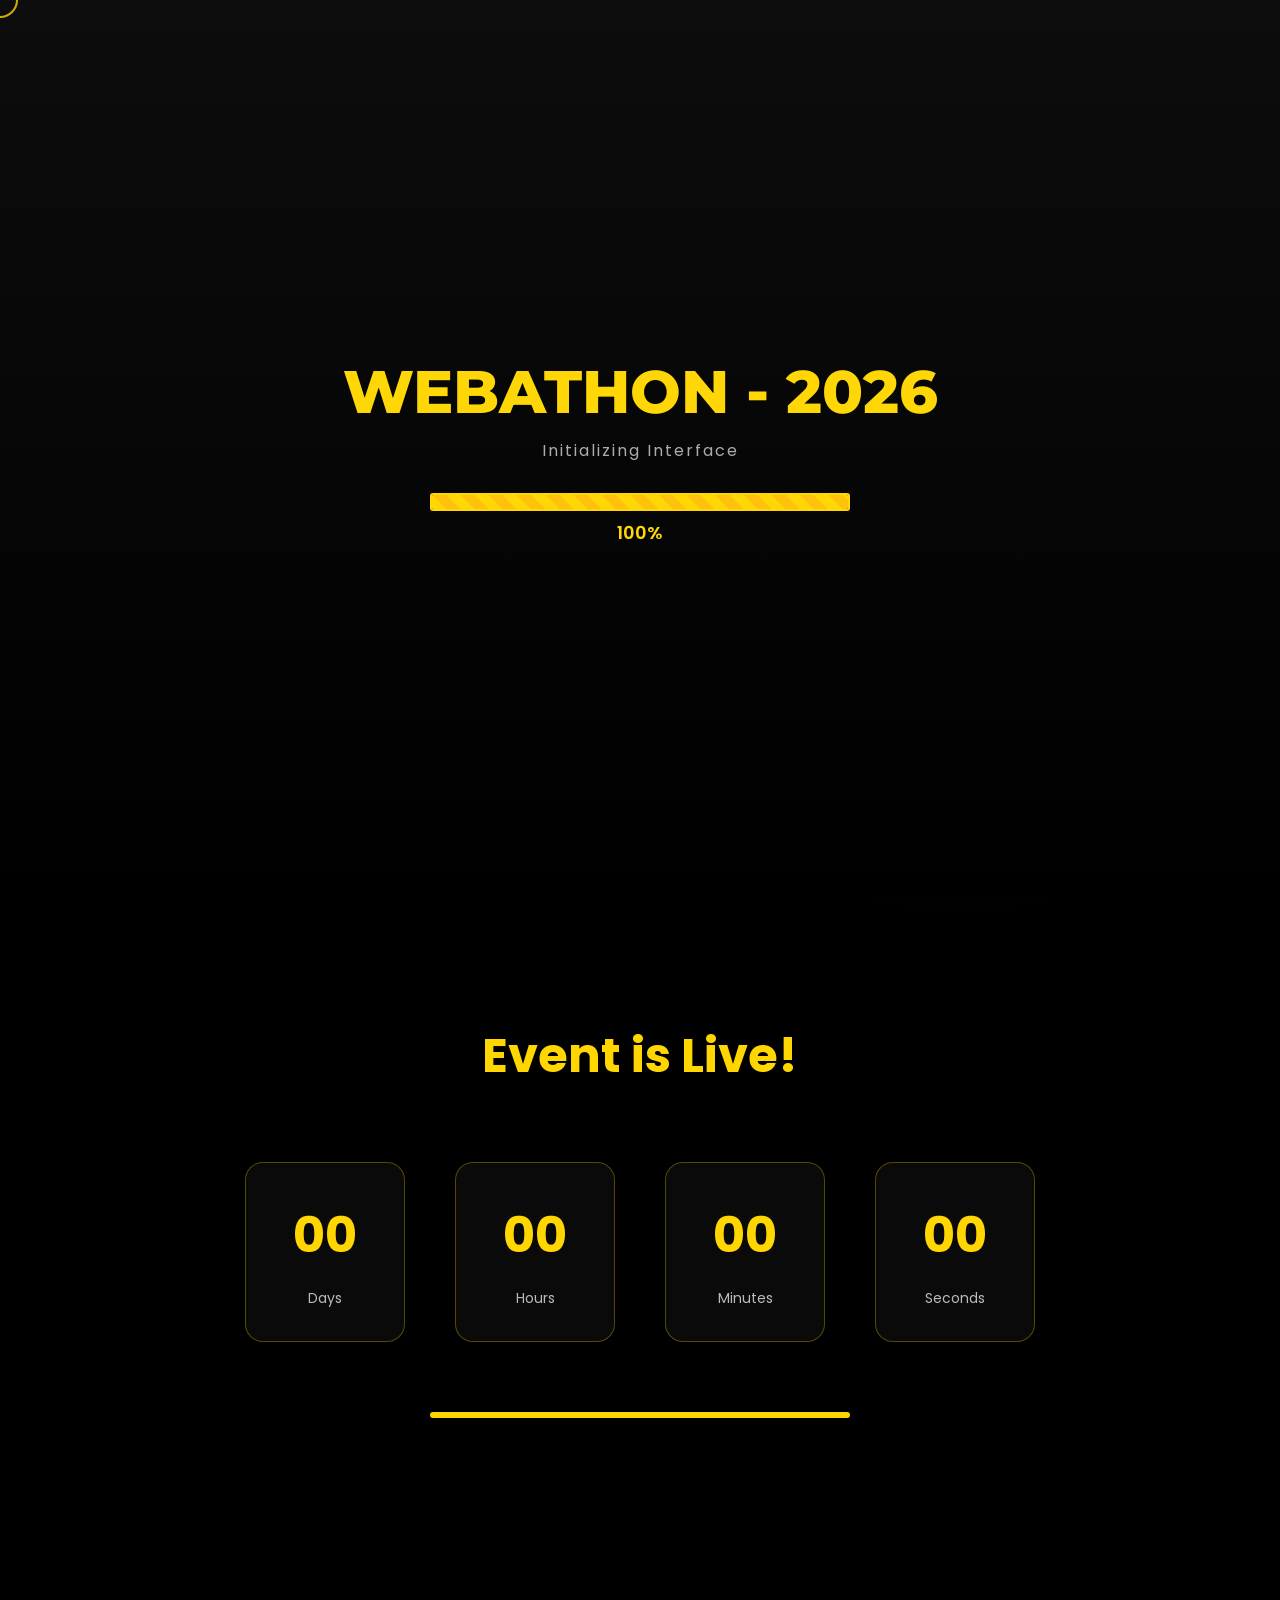
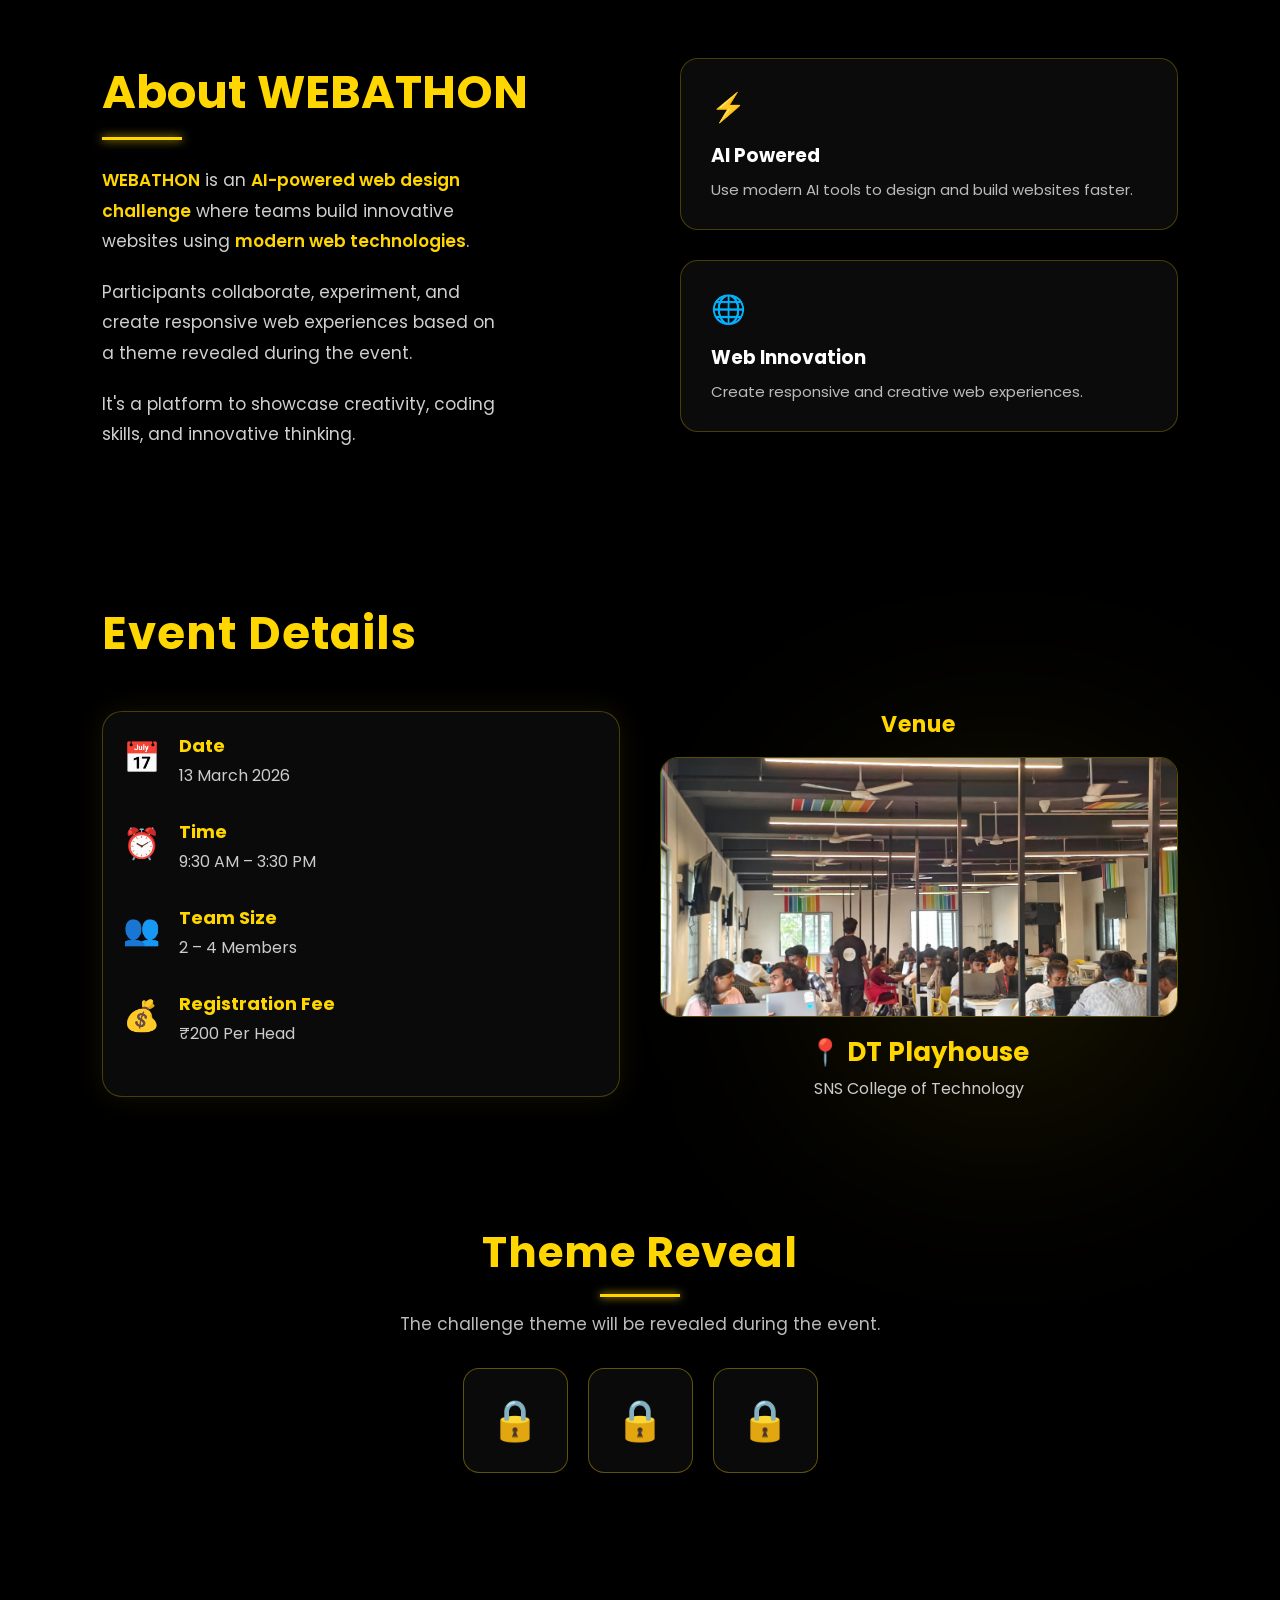
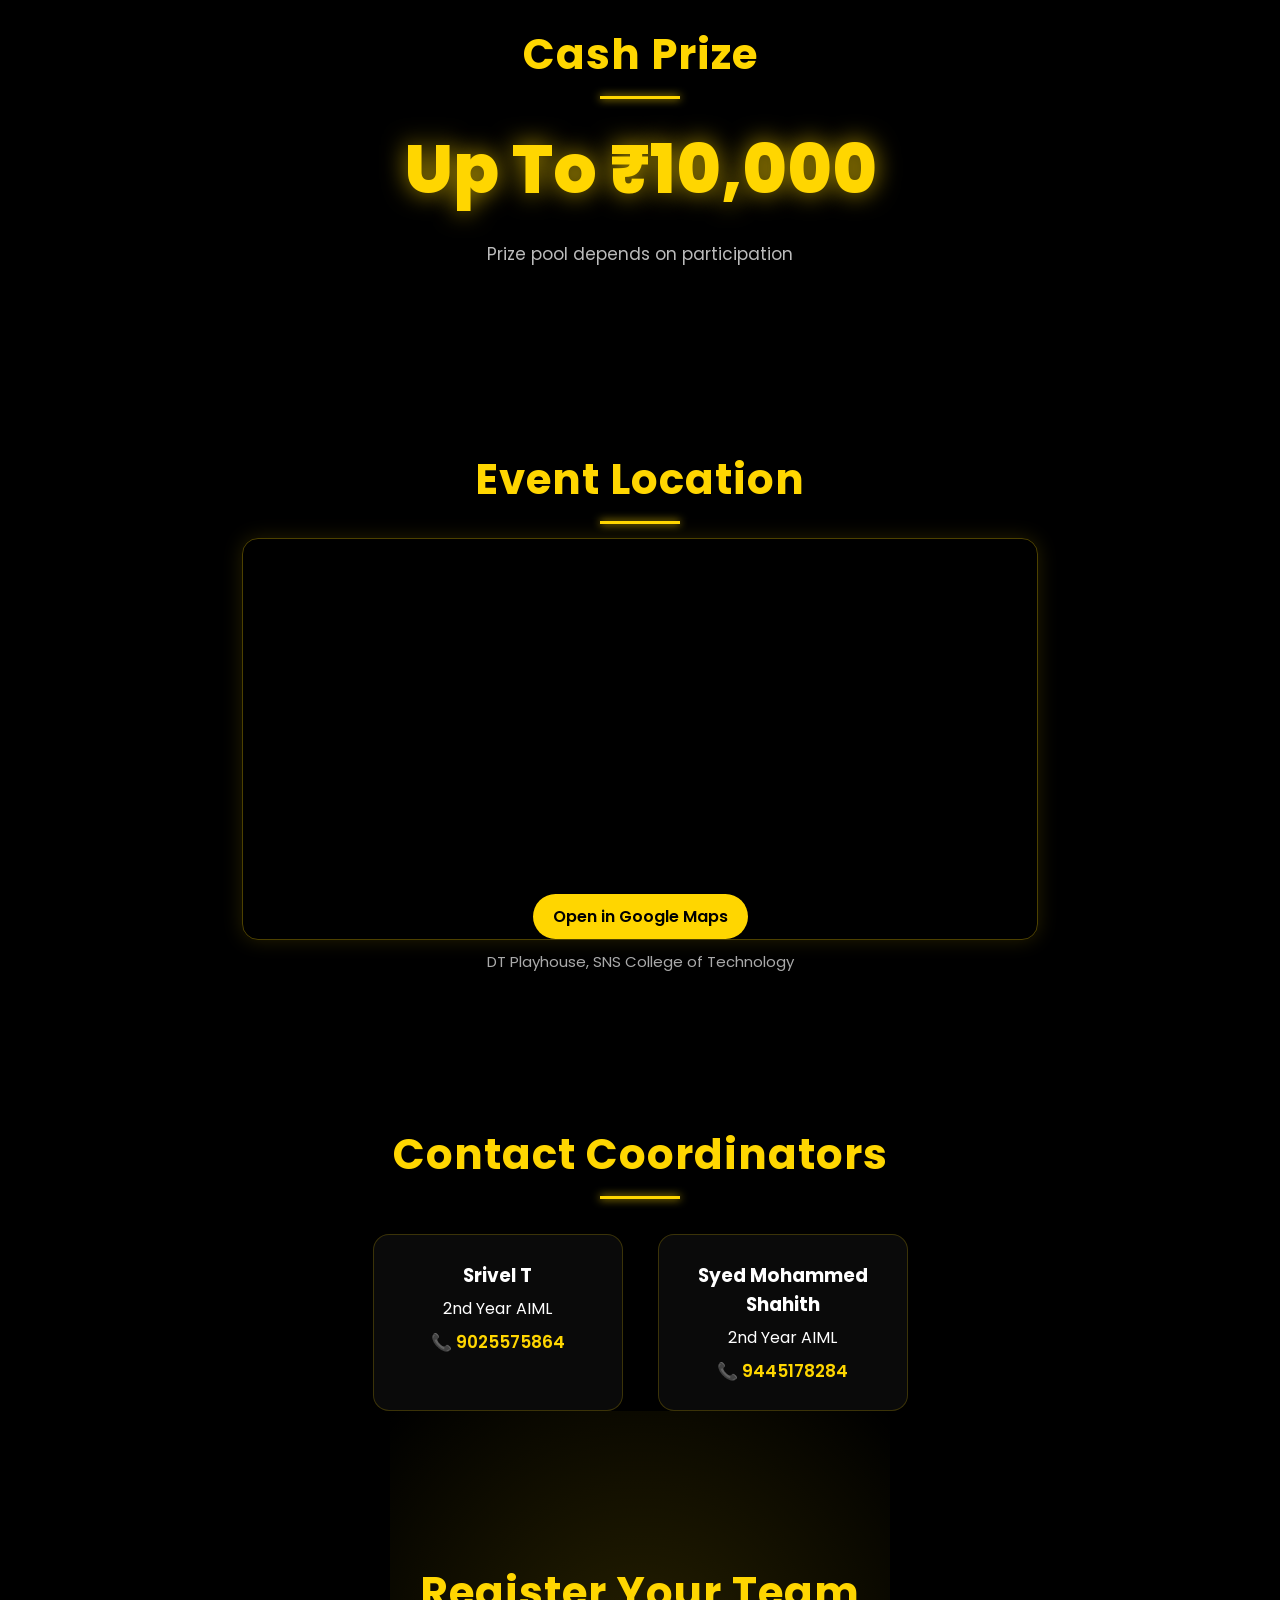
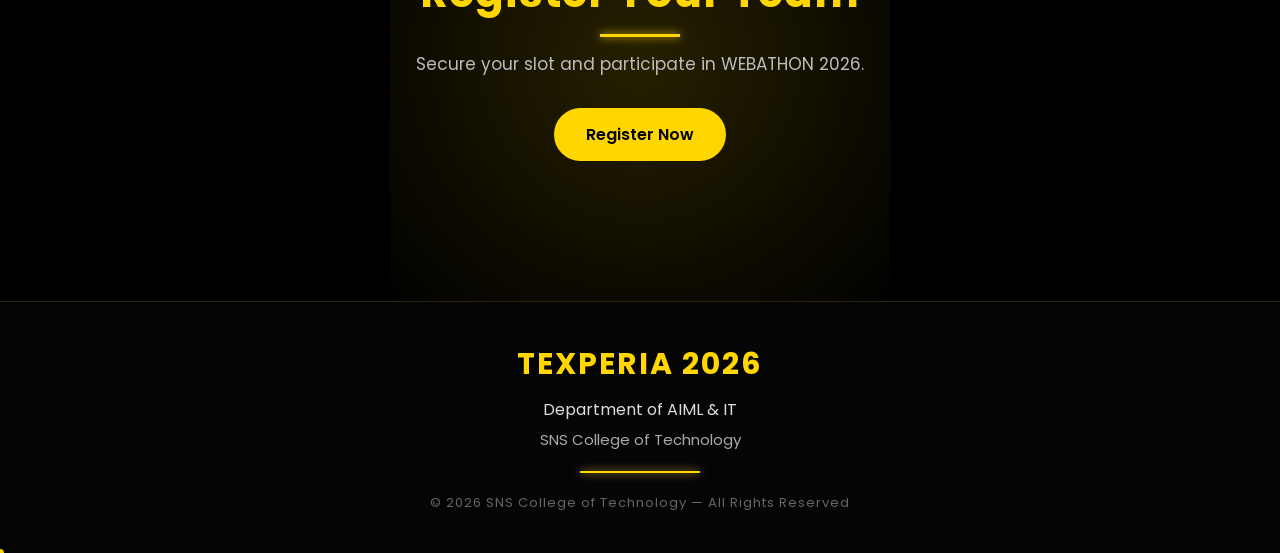
<file: index.html>
<!DOCTYPE html>
<html lang="en">

<head>

<meta charset="UTF-8">
<meta name="viewport" content="width=device-width, initial-scale=1.0">

<!-- SEO -->
<title>WEBATHON 2026 | SNS College of Technology</title>
<meta name="description" content="WEBATHON 2026 — AI-powered web design challenge at SNS College of Technology. Build innovative websites using modern technologies. Register your team today!">

<!-- Open Graph -->
<meta property="og:title" content="WEBATHON 2026 | SNS College of Technology">
<meta property="og:description" content="AI-powered web design challenge. Build innovative websites using modern technologies.">
<meta property="og:type" content="website">
<meta property="og:url" content="https://webathon-26.netlify.app/">
<meta property="og:image" content="assets/images/laptop.png">
<link rel="canonical" href="https://webathon-26.netlify.app/">

<!-- GOOGLE FONTS -->
<link href="https://fonts.googleapis.com/css2?family=Poppins:wght@300;400;500;600;700&display=swap" rel="stylesheet">
<link href="https://fonts.googleapis.com/css2?family=Montserrat:wght@500;700;900&display=swap" rel="stylesheet">

<!-- CSS FILES -->
<link rel="stylesheet" href="css/style.css">
<link rel="stylesheet" href="css/animations.css">
<link rel="stylesheet" href="css/responsive.css">

</head>


<body>

<!-- PARTICLES BACKGROUND -->
<div id="particles"></div>


<!-- ================= LOADER ================= -->

<div id="loading-screen">

  <div class="loader-container">

    <h1 class="loader-title">
      <span id="glitch-text">WEBATHON</span> - 2026
    </h1>

    <p class="loader-text">Initializing Interface</p>

    <div class="loader-progress-wrapper">

      <div class="loader-progress-bar">
        <div class="loader-fill"></div>
      </div>

      <span class="loader-percent">0%</span>

    </div>

  </div>

  <div class="scanline"></div>

</div>


<!-- ================= SCROLL PROGRESS ================= -->

<div id="scroll-progress"></div>


<!-- ================= HEADER ================= -->

<header id="navbar">

  <nav class="nav-container">

    <!-- LEFT -->
    <div class="nav-left">
      <img src="assets/logos/sns-logo.png" class="logo" alt="SNS College of Technology Logo">
      <div class="divider"></div>
      <div class="college-info"></div>
    </div>

    <!-- CENTER -->
    <div class="event-badge">
      <span class="series">TEXPERIA'26</span>
      <span class="divider"></span>
      <span class="event">WEBATHON</span>
    </div>

    <!-- RIGHT -->
    <a href="#register" class="register-btn">Register</a>

  </nav>

  <div class="nav-accent"></div>

</header>


<!-- ================= HERO ================= -->

<section id="hero">

  <div class="hero-container">

    <!-- LEFT -->
    <div class="hero-left">

      <h1 class="hero-title">
        WEBATHON
      </h1>

      <p class="hero-subtitle">
        AI Powered Web Design Challenge
      </p>

      <p class="hero-description">
        Design and build innovative web experiences using modern
        technologies and AI-assisted development.
      </p>

      <!-- Hidden typing code element used by main.js -->
      <pre id="typing-code" style="display:none;" aria-hidden="true"></pre>

      <div class="hero-buttons">

        <a href="#about" class="btn btn-primary">
          <span>Explore Event</span>
        </a>

        <a href="assets/pdf/rules.pdf" class="btn btn-outline" target="_blank" rel="noopener">
          <span>Download Rules pdf</span>
        </a>

        <a href="https://chat.whatsapp.com/LfB8l6K7cjqJIeQOKJHqH6" class="btn btn-whatsapp" target="_blank" rel="noopener">
          <span>Join WhatsApp group</span>
        </a>

      </div>

    </div>


    <!-- RIGHT -->
    <div class="hero-right">

      <div class="laptop-wrapper">
        <img src="assets/images/laptop.png"
          class="hero-laptop"
          alt="Webathon Laptop">
      </div>

    </div>

  </div>

</section>


<!-- ================= COUNTDOWN ================= -->
<section id="countdown-section">

  <h2 class="countdown-title">Event Starts In</h2>

  <div class="countdown-wrapper">

    <div class="time-card">
      <div class="flip-card">
        <div class="flip-inner" id="days-flip">
          <div class="flip-front" id="days">00</div>
          <div class="flip-back">00</div>
        </div>
      </div>
      <p>Days</p>
    </div>

    <div class="time-card">
      <div class="flip-card">
        <div class="flip-inner" id="hours-flip">
          <div class="flip-front" id="hours">00</div>
          <div class="flip-back">00</div>
        </div>
      </div>
      <p>Hours</p>
    </div>

    <div class="time-card">
      <div class="flip-card">
        <div class="flip-inner" id="minutes-flip">
          <div class="flip-front" id="minutes">00</div>
          <div class="flip-back">00</div>
        </div>
      </div>
      <p>Minutes</p>
    </div>

    <div class="time-card">
      <div class="flip-card">
        <div class="flip-inner" id="seconds-flip">
          <div class="flip-front" id="seconds">00</div>
          <div class="flip-back">00</div>
        </div>
      </div>
      <p>Seconds</p>
    </div>

  </div>

  <div class="count-progress">
    <div class="progress-bar" id="progress-bar"></div>
  </div>

</section>


<!-- ================= ABOUT ================= -->

<section id="about">

  <div class="about-container">

    <!-- LEFT SIDE TEXT -->
    <div class="about-text reveal">

      <h2 class="about-title">About WEBATHON</h2>

      <div class="about-divider"></div>

      <p>
        <strong class="highlight">WEBATHON</strong> is an
        <strong class="highlight">AI-powered web design challenge</strong> where
        teams build innovative websites using
        <strong class="highlight">modern web technologies</strong>.
      </p>

      <p>
        Participants collaborate, experiment, and create responsive web experiences
        based on a theme revealed during the event.
      </p>

      <p>
        It's a platform to showcase creativity, coding skills, and innovative thinking.
      </p>

    </div>


    <!-- RIGHT SIDE FEATURE CARDS -->
    <div class="about-features">

      <div class="feature-card reveal">
        <div class="feature-icon">⚡</div>
        <h3>AI Powered</h3>
        <p>Use modern AI tools to design and build websites faster.</p>
      </div>

      <div class="feature-card reveal">
        <div class="feature-icon">🌐</div>
        <h3>Web Innovation</h3>
        <p>Create responsive and creative web experiences.</p>
      </div>

    </div>

  </div>

</section>


<!-- ================= EVENT DETAILS ================= -->

<section id="event-details">

  <h2 class="section-title">Event Details</h2>

  <div class="event-grid">

    <div class="event-card">

      <div class="event-item">
        <div class="event-icon">📅</div>
        <div>
          <h4>Date</h4>
          <p>13 March 2026</p>
        </div>
      </div>

      <div class="event-item">
        <div class="event-icon">⏰</div>
        <div>
          <h4>Time</h4>
          <p>9:30 AM – 3:30 PM</p>
        </div>
      </div>

      <div class="event-item">
        <div class="event-icon">👥</div>
        <div>
          <h4>Team Size</h4>
          <p>2 – 4 Members</p>
        </div>
      </div>

      <div class="event-item">
        <div class="event-icon">💰</div>
        <div>
          <h4>Registration Fee</h4>
          <p>₹200 Per Head</p>
        </div>
      </div>

    </div>

    <div class="venue-card">

      <div class="venue-title">Venue</div>

      <img src="assets/images/venue.jpg" class="venue-image" alt="DT Playhouse, SNS College of Technology">

      <div class="venue-info">
        <h3>📍 DT Playhouse</h3>
        <p>SNS College of Technology</p>
      </div>

    </div>

  </div>

</section>


<!-- ================= THEME ================= -->

<section id="theme" class="info-section">

  <h2 class="section-title">Theme Reveal</h2>

  <p class="section-sub">
    The challenge theme will be revealed during the event.
  </p>

  <div class="theme-container">
    <div class="theme-card">🔒</div>
    <div class="theme-card">🔒</div>
    <div class="theme-card">🔒</div>
  </div>

</section>


<!-- ================= PRIZE ================= -->

<section id="prize" class="info-section center">

  <h2 class="section-title">Cash Prize</h2>

  <div class="prize-text">
    Up To ₹10,000
  </div>

  <p class="section-sub">
    Prize pool depends on participation
  </p>

</section>


<!-- ================= LOCATION ================= -->

<section id="location" class="info-section center">

  <h2 class="section-title">Event Location</h2>

  <div class="map-box">
    <iframe
      src="https://www.google.com/maps?q=DT%20Playhouse%20SNS%20College%20of%20Technology%20Coimbatore&output=embed"
      width="100%"
      height="380"
      style="border:0;"
      allowfullscreen=""
      loading="lazy"
      title="SNS College of Technology Map">
    </iframe>
    <a
      href="https://maps.app.goo.gl/c5axhqDpFf58U2Dh6"
      target="_blank"
      rel="noopener"
      class="map-button">
      Open in Google Maps
    </a>
  </div>

  <p class="location-text">
    DT Playhouse, SNS College of Technology
  </p>

</section>


<!-- ================= CONTACT ================= -->

<section id="contact" class="info-section">

  <h2 class="section-title center">Contact Coordinators</h2>

  <div class="contact-container">

    <div class="contact-card">
      <h3>Srivel T</h3>
      <p>2nd Year AIML</p>
      <div class="phone">📞 9025575864</div>
    </div>

    <div class="contact-card">
      <h3>Syed Mohammed Shahith</h3>
      <p>2nd Year AIML</p>
      <div class="phone">📞 9445178284</div>
    </div>

  </div>

</section>


<!-- ================= REGISTER ================= -->

<section id="register" class="info-section center">

  <h2 class="section-title">Register Your Team</h2>

  <p class="section-sub">
    Secure your slot and participate in WEBATHON 2026.
  </p>

  <a href="https://docs.google.com/forms/d/e/1FAIpQLSdMc96btf681TDoJEOpTJell4vm-40Cn9QC9SG4mqke-Zls6A/viewform?fbzx=8901785845327844112"
    class="primary-btn big-btn"
    target="_blank"
    rel="noopener">
    Register Now
  </a>

</section>


<!-- ================= FOOTER ================= -->

<footer class="footer">

  <div class="footer-container">

    <h2 class="footer-title">TEXPERIA 2026</h2>

    <p class="footer-dept">
      Department of AIML &amp; IT
    </p>

    <p class="footer-college">
      SNS College of Technology
    </p>

    <div class="footer-divider"></div>

    <p class="footer-copy">
      © 2026 SNS College of Technology — All Rights Reserved
    </p>

  </div>

</footer>

<!-- ================= CURSOR ================= -->

<div class="cursor-dot"></div>
<div class="cursor-ring"></div>


<!-- ================= JS FILES ================= -->

<script src="libs/gsap.js"></script>
<script src="js/main.js"></script>
<script src="js/countdown.js"></script>
<script src="js/cursor.js"></script>
<script src="js/particles.js"></script>
<script src="js/hero-3d.js"></script>

</body>

</html>
</file>
<file: css/style.css>
/* =================================================
   GLOBAL RESET
================================================= */

*{
  margin:0;
  padding:0;
  box-sizing:border-box;
}

html{
  scroll-behavior:smooth;
}

html,body{
  width:100%;
  overflow-x:hidden;
}

body{
  font-family:'Poppins',sans-serif;
  background:#000;
  color:#fff;
  cursor:none;
}


/* =================================================
   COLOR VARIABLES
================================================= */

:root{
  --yellow:#FFD600;
  --yellow-soft:#FFC400;
  --white:#ffffff;
  --black:#000000;
  --gray:#bdbdbd;
}


/* =================================================
   CUSTOM CURSOR
================================================= */

.cursor-dot{
  position:fixed;
  width:8px;
  height:8px;
  background:var(--yellow);
  border-radius:50%;
  pointer-events:none;
  z-index:10000;
  transform:translate(-50%,-50%);
  transition:transform 0.1s ease;
}

.cursor-ring{
  position:fixed;
  width:36px;
  height:36px;
  border:2px solid rgba(255,214,0,0.8);
  border-radius:50%;
  pointer-events:none;
  z-index:9999;
  transform:translate(-50%,-50%);
  transition:
    width 0.25s ease,
    height 0.25s ease,
    border 0.25s ease,
    box-shadow 0.25s ease;
}

.cursor-particle{
  position:fixed;
  width:4px;
  height:4px;
  background:var(--yellow);
  border-radius:50%;
  pointer-events:none;
  opacity:0.8;
  z-index:9998;
  animation:particleFade 0.6s linear forwards;
}

@keyframes particleFade{
  0%{opacity:0.8;transform:scale(1);}
  100%{opacity:0;transform:scale(0.3);}
}

.cursor-ripple{
  position:fixed;
  width:40px;
  height:40px;
  border:2px solid var(--yellow);
  border-radius:50%;
  pointer-events:none;
  animation:ripple 0.5s ease-out forwards;
  z-index:9997;
}

@keyframes ripple{
  0%{transform:translate(-50%,-50%) scale(0.5);opacity:0.8;}
  100%{transform:translate(-50%,-50%) scale(2);opacity:0;}
}

@media(pointer:coarse){
  .cursor-dot,
  .cursor-ring{display:none;}
  body{cursor:auto;}
}


/* =================================================
   PARTICLE BACKGROUND
================================================= */

#particles{
  position:fixed;
  top:0;
  left:0;
  width:100%;
  height:100%;
  pointer-events:none;
  overflow:hidden;
  z-index:-1;
}

.particle{
  position:absolute;
  bottom:-10px;
  background:var(--yellow);
  border-radius:50%;
  opacity:.7;
  animation:particleMove linear forwards;
}

@keyframes particleMove{
  0%{transform:translateY(0);opacity:0;}
  20%{opacity:.8;}
  100%{transform:translateY(-120vh);opacity:0;}
}


/* =================================================
   LOADER SCREEN
================================================= */

#loading-screen{
  position:fixed;
  top:0;
  left:0;
  width:100%;
  height:100%;
  background:#000;
  display:flex;
  align-items:center;
  justify-content:center;
  z-index:9999;
  overflow:hidden;
}

.loader-container{
  text-align:center;
  color:var(--yellow);
}

.loader-title{
  font-family:'Montserrat',sans-serif;
  font-size:60px;
  font-weight:800;
  color:var(--yellow);
  margin-bottom:10px;
  animation:glitchFlicker 2s infinite;
}

@keyframes glitchFlicker{
  0%{opacity:1;}
  96%{opacity:1;}
  97%{opacity:0.4;}
  98%{opacity:1;}
  99%{opacity:0.6;}
  100%{opacity:1;}
}

.loader-text{
  color:#aaa;
  margin-bottom:30px;
  letter-spacing:2px;
}

.loader-progress-wrapper{
  width:420px;
  margin:auto;
  position:relative;
}

.loader-progress-bar{
  width:100%;
  height:18px;
  border:2px solid var(--yellow);
  border-radius:3px;
  overflow:hidden;
  position:relative;
}

.loader-fill{
  height:100%;
  width:0%;
  background:repeating-linear-gradient(
    45deg,
    #FFD600,
    #FFD600 10px,
    #FFC107 10px,
    #FFC107 20px
  );
}

.loader-percent{
  color:var(--yellow);
  font-size:18px;
  font-weight:600;
  min-width:40px;
  text-align:left;
  display:inline-block;
  margin-top:8px;
}

.scanline{
  position:absolute;
  top:-100%;
  left:0;
  width:100%;
  height:200%;
  background:linear-gradient(transparent, rgba(255,255,255,0.05), transparent);
  animation:scan 2s linear infinite;
}

@keyframes scan{
  0%{transform:translateY(-100%);}
  100%{transform:translateY(100%);}
}


/* =================================================
   SCROLL PROGRESS BAR
================================================= */

#scroll-progress{
  position:fixed;
  top:0;
  left:0;
  height:4px;
  background:var(--yellow);
  width:0%;
  z-index:10001;
}


/* =================================================
   HEADER
================================================= */

#navbar{
  position:fixed;
  top:0;
  left:0;
  width:100%;
  background:rgba(0,0,0,.85);
  backdrop-filter:blur(10px);
  border-bottom:1px solid rgba(255,255,255,.1);
  z-index:1000;
}

.nav-container{
  width:92%;
  margin:auto;
  display:grid;
  grid-template-columns:auto 1fr auto;
  align-items:center;
  height:75px;
}

.nav-left{
  display:flex;
  align-items:center;
  gap:14px;
}

.logo{
  height:48px;
  width:auto;
  filter:drop-shadow(0 0 4px rgba(255,214,0,0.25));
}

.divider{
  width:1px;
  height:34px;
  background:rgba(255,255,255,.15);
}

.event-badge{
  justify-self:center;
  display:flex;
  align-items:center;
  gap:10px;
  padding:6px 18px;
  border-radius:30px;
  font-size:12px;
  letter-spacing:2px;
  background:rgba(255,214,0,0.05);
  border:1px solid rgba(255,214,0,0.6);
  backdrop-filter:blur(10px);
  color:var(--yellow);
  box-shadow:0 0 6px rgba(255,214,0,0.3), inset 0 0 10px rgba(255,214,0,0.15);
  transition:all 0.3s ease;
  animation:badgeGlow 3s infinite;
}

.event-badge .series{
  font-weight:600;
  opacity:0.9;
}

.event-badge .divider{
  width:1px;
  height:14px;
  background:var(--yellow);
  opacity:0.6;
}

.event-badge .event{
  font-weight:700;
}

.event-badge:hover{
  box-shadow:0 0 10px rgba(255,214,0,0.6), inset 0 0 14px rgba(255,214,0,0.2);
  transform:translateY(-1px);
}

@keyframes badgeGlow{
  0%{box-shadow:0 0 6px rgba(255,214,0,0.3);}
  50%{box-shadow:0 0 14px rgba(255,214,0,0.6);}
  100%{box-shadow:0 0 6px rgba(255,214,0,0.3);}
}

.register-btn{
  display:inline-block;
  padding:8px 18px;
  border-radius:25px;
  border:2px solid var(--yellow);
  color:var(--yellow);
  font-weight:600;
  text-decoration:none;
  transition:all 0.3s ease;
  position:relative;
}

.register-btn:hover{
  background:var(--yellow);
  color:#000;
  box-shadow:0 0 10px rgba(255,214,0,0.6), 0 0 25px rgba(255,214,0,0.4);
  transform:translateY(-2px);
}

.nav-accent{
  height:2px;
  width:100%;
  background:linear-gradient(90deg, transparent, var(--yellow), transparent);
  opacity:0.6;
}


/* =================================================
   HERO SECTION
================================================= */

#hero{
  background:radial-gradient(circle at 70% 40%, rgba(255,214,0,0.08), transparent 60%);
  min-height:100vh;
  display:flex;
  align-items:center;
  padding-top:120px;
  padding-bottom:80px;
  position:relative;
}

#hero::after{
  content:"";
  position:absolute;
  inset:0;
  background-image:
    linear-gradient(rgba(255,214,0,0.04) 1px, transparent 1px),
    linear-gradient(90deg, rgba(255,214,0,0.04) 1px, transparent 1px);
  background-size:60px 60px;
  z-index:-2;
}

.hero-container{
  display:grid;
  grid-template-columns:1fr 1fr;
  align-items:center;
  max-width:1400px;
  margin:auto;
  gap:80px;
  padding:0 40px;
  width:100%;
  box-sizing:border-box;
}

.hero-left{
  max-width:560px;
  padding-top:30px;
}

.hero-title{
  font-size:90px;
  font-weight:800;
  color:var(--yellow);
  animation:titleGlow 3s ease-in-out infinite alternate;
}

@keyframes titleGlow{
  0%{text-shadow:0 0 10px rgba(255,214,0,0.5), 0 0 25px rgba(255,214,0,0.3);}
  100%{text-shadow:0 0 20px rgba(255,214,0,0.9), 0 0 60px rgba(255,214,0,0.6), 0 0 120px rgba(255,214,0,0.3);}
}

.hero-subtitle{
  font-size:25px;
  font-weight:500;
  color:#d6d6d6;
  margin-top:10px;
  margin-bottom:18px;
  letter-spacing:.5px;
}

.hero-subtitle::after{
  content:"";
  display:block;
  width:150px;
  height:4px;
  background:var(--yellow);
  margin-top:10px;
  border-radius:2px;
}

.hero-description{
  font-size:16px;
  max-width:450px;
  line-height:1.7;
  color:#bdbdbd;
  margin-bottom:36px;
}

.hero-buttons{
  display:flex;
  gap:20px;
  flex-wrap:wrap;
}

.btn{
  padding:12px 22px;
  border-radius:40px;
  font-weight:600;
  text-decoration:none;
  transition:.3s;
  display:inline-block;
}

.btn-primary{
  background:var(--yellow);
  color:#000;
}

.btn-outline{
  border:2px solid var(--yellow);
  color:var(--yellow);
}

.btn-whatsapp{
  background:#25D366;
  color:#010101;
}

.btn:hover{
  transform:translateY(-3px);
}

.hero-right{
  display:flex;
  justify-content:center;
  align-items:center;
  transform:translateY(-20px);
  position:relative;
}

.hero-right::before{
  content:"";
  position:absolute;
  width:620px;
  height:620px;
  background:radial-gradient(circle, rgba(255,214,0,.35), transparent 70%);
  filter:blur(110px);
  z-index:-1;
}

.hero-laptop{
  width:500px;
  transition:transform 0.2s ease;
  transform-style:preserve-3d;
  animation:laptopFloat 6s ease-in-out infinite;
}


/* =================================================
   COUNTDOWN
================================================= */

#countdown-section{
  padding:120px 8%;
  text-align:center;
}

.countdown-title{
  font-size:48px;
  color:var(--yellow);
  margin-bottom:70px;
}

.countdown-wrapper{
  display:flex;
  justify-content:center;
  gap:50px;
  flex-wrap:wrap;
}

.time-card{
  width:160px;
  height:180px;
  background:#0a0a0a;
  border:1px solid rgba(255,214,0,0.3);
  border-radius:18px;
  display:flex;
  flex-direction:column;
  align-items:center;
  justify-content:center;
  transition:.35s;
}

.time-card:hover{
  transform:translateY(-10px);
  box-shadow:0 0 30px rgba(255,214,0,.3);
}

.flip-card{
  perspective:800px;
}

.flip-inner{
  width:100%;
  height:80px;
  position:relative;
  transform-style:preserve-3d;
  transition:transform .6s;
}

.flip-front,
.flip-back{
  position:absolute;
  width:100%;
  height:100%;
  display:flex;
  align-items:center;
  justify-content:center;
  font-size:50px;
  font-weight:700;
  color:var(--yellow);
  backface-visibility:hidden;
}

.flip-back{
  transform:rotateX(180deg);
}

.flip{
  transform:rotateX(180deg);
}

.time-card p{
  margin-top:12px;
  color:#bbb;
  font-size:14px;
}

.count-progress{
  margin:70px auto 0;
  width:420px;
  height:6px;
  background:#111;
  border-radius:10px;
  overflow:hidden;
}

.progress-bar{
  height:100%;
  width:0%;
  background:var(--yellow);
  transition:width 1s linear;
}


/* =================================================
   ABOUT SECTION
================================================= */

#about{
  padding:120px 8%;
  position:relative;
}

.about-container{
  max-width:1300px;
  margin:auto;
  display:grid;
  grid-template-columns:1fr 1fr;
  gap:80px;
  align-items:start;
}

.about-title{
  font-size:46px;
  color:var(--yellow);
  margin-bottom:10px;
}

.about-divider{
  width:80px;
  height:3px;
  background:var(--yellow);
  box-shadow:0 0 10px var(--yellow);
  margin-bottom:25px;
}

.about-text p{
  font-size:17px;
  line-height:1.8;
  color:#cfcfcf;
  margin-bottom:20px;
  max-width:400px;
}

.highlight{
  color:var(--yellow);
  font-weight:600;
}

.about-features{
  display:flex;
  flex-direction:column;
  gap:30px;
  width:100%;
  justify-content:center;
}

.reveal{
  opacity:0;
  transform:translateY(40px);
  transition:all .8s ease;
}

.reveal.active{
  opacity:1;
  transform:translateY(0);
}

.feature-card{
  background:#0b0b0b;
  border:1px solid rgba(255,214,0,0.25);
  border-radius:18px;
  padding:28px 30px;
  width:100%;
  min-height:80px;
  display:flex;
  flex-direction:column;
  justify-content:center;
  position:relative;
  overflow:hidden;
  transition:all .35s ease;
}

.feature-card::before{
  content:"";
  position:absolute;
  inset:-1px;
  border-radius:18px;
  background:linear-gradient(90deg, transparent, rgba(206,174,14,0.525), transparent);
  opacity:0;
  transition:opacity .4s;
  animation:cardGlow 4s linear infinite;
}

.feature-card:hover::before{
  opacity:1;
}

.feature-icon{
  font-size:28px;
  margin-bottom:12px;
  color:var(--yellow);
  animation:iconPulse 3s infinite;
}

.feature-card h3{
  margin-bottom:8px;
  color:#fff;
}

.feature-card p{
  color:#bbb;
  font-size:15px;
}

@keyframes cardGlow{
  0%{transform:translateX(-100%);}
  100%{transform:translateX(100%);}
}

@keyframes iconPulse{
  0%{transform:scale(1);filter:drop-shadow(0 0 0px #FFD600);}
  50%{transform:scale(1.15);filter:drop-shadow(0 0 10px #FFD600);}
  100%{transform:scale(1);filter:drop-shadow(0 0 0px #FFD600);}
}


/* =================================================
   EVENT DETAILS SECTION
================================================= */

#event-details{
  padding:10px 8%;
  position:relative;
}

#event-details .section-title{
  color:var(--yellow);
  font-size:45px;
  font-weight:700;
  margin-bottom:40px;
}

#event-details .section-title::after{
  display:none;
}

#event-details::before{
  content:"";
  position:absolute;
  top:40%;
  right:10%;
  width:300px;
  height:300px;
  background:radial-gradient(circle, rgba(255,214,0,0.25), transparent);
  filter:blur(120px);
  z-index:-1;
}

.event-grid{
  display:grid;
  grid-template-columns:1fr 1fr;
  gap:40px;
  align-items:center;
  max-width:1300px;
  margin:auto;
}

.event-card{
  background:#0a0a0a;
  border-radius:20px;
  padding:20px;
  border:1px solid rgba(255,214,0,0.25);
  box-shadow:0 0 30px rgba(255,214,0,0.08);
  transition:0.35s;
  display:flex;
  flex-direction:column;
  justify-content:center;
}

.event-card:hover{
  transform:translateY(-6px);
  box-shadow:0 0 40px rgba(255,214,0,0.18), 0 0 80px rgba(255,214,0,0.08);
}

.event-item{
  display:flex;
  align-items:flex-start;
  gap:16px;
  margin-bottom:30px;
  transition:.3s;
}

.event-item:hover{
  background:rgba(255,214,0,0.06);
  transform:translateX(8px);
}

.event-icon{
  font-size:30px;
  width:40px;
  flex-shrink:0;
  margin-top:4px;
}

.event-item h4{
  color:var(--yellow);
  margin-bottom:4px;
  font-size:18px;
}

.event-item p{
  color:#ccc;
  font-size:16px;
}

.venue-card{
  display:flex;
  flex-direction:column;
  align-items:center;
  text-align:center;
  gap:16px;
}

.venue-title{
  color:var(--yellow);
  font-size:22px;
  font-weight:700;
  letter-spacing:1px;
  text-align:center;
}

.venue-image{
  width:100%;
  height:260px;
  object-fit:cover;
  border-radius:18px;
  border:1px solid rgba(255,214,0,0.35);
  transition:0.45s ease;
}

.venue-image:hover{
  transform:scale(1.04);
  box-shadow:0 0 25px rgba(255,214,0,0.35), 0 0 60px rgba(255,214,0,0.15);
}

.venue-info{
  text-align:center;
}

.venue-info h3{
  color:var(--yellow);
  font-size:26px;
  margin-bottom:4px;
}

.venue-info p{
  color:#ccc;
  font-size:16px;
}


/* =================================================
   SECTION STRUCTURE
================================================= */

.info-section{
  width:100%;
  max-width:1000px;
  margin:70px auto;
  padding:40px 8%;
  text-align:center;
  position:relative;
}

.section-title{
  font-size:42px;
  font-weight:700;
  color:var(--yellow);
  margin-bottom:14px;
  letter-spacing:1px;
}

.section-title::after{
  content:"";
  display:block;
  width:80px;
  height:3px;
  background:var(--yellow);
  margin:10px auto 0;
  box-shadow:0 0 8px var(--yellow);
}

.section-sub{
  color:#bbb;
  font-size:17px;
  margin-bottom:30px;
  line-height:1.6;
  max-width:520px;
  margin-left:auto;
  margin-right:auto;
}


/* =================================================
   THEME CARDS
================================================= */

.theme-container{
  display:flex;
  justify-content:center;
  gap:20px;
  margin-top:5px;
}

.theme-card{
  width:105px;
  height:105px;
  display:flex;
  align-items:center;
  justify-content:center;
  font-size:40px;
  background:#0a0a0a;
  border-radius:16px;
  border:1px solid rgba(255,214,0,0.35);
  transition:.35s;
}

.theme-card:hover{
  transform:translateY(-8px);
  box-shadow:0 0 20px rgba(255,214,0,.5);
}


/* =================================================
   PRIZE
================================================= */

.prize-text{
  font-size:68px;
  font-weight:800;
  color:var(--yellow);
  margin:20px 0;
  text-shadow:0 0 25px rgba(255,214,0,.7);
}


/* =================================================
   PRIMARY BUTTON
================================================= */

.primary-btn{
  display:inline-block;
  background:var(--yellow);
  padding:14px 32px;
  border-radius:28px;
  font-weight:600;
  color:#000;
  text-decoration:none;
  transition:.3s;
}

.primary-btn:hover{
  transform:translateY(-3px);
  box-shadow:0 0 18px rgba(255,214,0,.6);
}


/* =================================================
   MAP
================================================= */

.map-box{
  border-radius:16px;
  overflow:hidden;
  border:1px solid rgba(255,214,0,.3);
  box-shadow:0 0 20px rgba(255,214,0,.15);
}

.map-box iframe{
  width:100%;
  height:340px;
  border:none;
  display:block;
}

.location-text{
  margin-top:10px;
  color:#aaa;
  font-size:15px;
}

.map-button{
  display:inline-block;
  margin-top:15px;
  padding:10px 20px;
  background:var(--yellow);
  color:#000;
  font-weight:600;
  border-radius:25px;
  text-decoration:none;
  transition:.3s;
}

.map-button:hover{
  box-shadow:0 0 15px rgba(255,214,0,0.6);
  transform:translateY(-2px);
}


/* =================================================
   CONTACT
================================================= */

.contact-container{
  display:flex;
  justify-content:center;
  gap:35px;
  flex-wrap:wrap;
  margin-top:35px;
}

.contact-card{
  background:#0a0a0a;
  padding:26px;
  border-radius:16px;
  width:250px;
  border:1px solid rgba(255,214,0,0.2);
  transition:.35s;
}

.contact-card:hover{
  transform:translateY(-8px);
  box-shadow:0 0 25px rgba(255,214,0,.3);
}

.contact-card h3{
  margin-bottom:6px;
}

.phone{
  color:var(--yellow);
  margin-top:8px;
  font-weight:600;
  font-size:17px;
}


/* =================================================
   REGISTER SECTION
================================================= */

#register{
  position:relative;
}

#register::before{
  content:"";
  position:absolute;
  width:500px;
  height:500px;
  background:radial-gradient(circle, rgba(255,214,0,.15), transparent);
  top:50%;
  left:50%;
  transform:translate(-50%,-50%);
  z-index:-1;
}


/* =================================================
   FOOTER
================================================= */

.footer{
  width:100%;
  background:#050505;
  padding:40px 20px;
  margin-top:100px;
  border-top:1px solid rgba(255,214,0,0.15);
  text-align:center;
  position:relative;
}

.footer-container{
  max-width:900px;
  margin:auto;
}

.footer-title{
  color:var(--yellow);
  font-size:30px;
  letter-spacing:2px;
  margin-bottom:10px;
}

.footer-dept{
  color:#ddd;
  font-size:16px;
  margin-bottom:6px;
}

.footer-college{
  color:#aaa;
  font-size:15px;
}

.footer-divider{
  width:120px;
  height:2px;
  background:var(--yellow);
  margin:20px auto;
  box-shadow:0 0 8px var(--yellow);
}

.footer-copy{
  color:#666;
  font-size:13px;
  letter-spacing:1px;
}
</file>
<file: css/animations.css>
/* =================================
   SECTION REVEAL ANIMATION
================================= */

section{
  opacity:0;
  transform:translateY(60px);
  transition:all .8s ease;
}

section.visible{
  opacity:1;
  transform:translateY(0);
}


/* =================================
   HERO TEXT REVEAL
================================= */

.hero-title{
  animation:titleReveal 1s ease forwards;
  animation-delay:.2s;
}

.hero-subtitle{
  opacity:0;
  transform:translateY(40px);
  animation:titleReveal 1s ease forwards;
  animation-delay:.4s;
}

.hero-description{
  opacity:0;
  transform:translateY(40px);
  animation:titleReveal 1s ease forwards;
  animation-delay:.6s;
}

.hero-buttons{
  opacity:0;
  transform:translateY(40px);
  animation:titleReveal 1s ease forwards;
  animation-delay:.8s;
}

@keyframes titleReveal{
  to{
    opacity:1;
    transform:translateY(0);
  }
}


/* =================================
   HERO FLOAT
================================= */

.hero-container{
  animation:heroFloat 10s ease-in-out infinite;
}

@keyframes heroFloat{
  0%{transform:translateY(0);}
  50%{transform:translateY(-6px);}
  100%{transform:translateY(0);}
}


/* =================================
   LAPTOP FLOAT
================================= */

@keyframes laptopFloat{
  0%{transform:translateY(0);}
  50%{transform:translateY(-18px);}
  100%{transform:translateY(0);}
}


/* =================================
   THEME REVEAL ANIMATION
================================= */

.mystery{
  animation:mysteryPulse 2.5s infinite;
}

@keyframes mysteryPulse{
  0%{transform:scale(1);box-shadow:0 0 0 rgba(255,214,0,.0);}
  50%{transform:scale(1.1);box-shadow:0 0 20px rgba(255,214,0,.7);}
  100%{transform:scale(1);box-shadow:0 0 0 rgba(255,214,0,.0);}
}


/* =================================
   PRIZE GLOW
================================= */

.prize-amount{
  animation:prizeGlow 3s infinite;
}

@keyframes prizeGlow{
  0%{text-shadow:0 0 10px rgba(255,214,0,.4);}
  50%{text-shadow:0 0 30px rgba(255,214,0,.9);}
  100%{text-shadow:0 0 10px rgba(255,214,0,.4);}
}


/* =================================
   CARD HOVER EFFECT
================================= */

.highlight-card,
.contact-card,
.detail-item{
  transition:.35s;
}

.highlight-card:hover,
.contact-card:hover,
.detail-item:hover{
  transform:translateY(-8px);
  box-shadow:0 0 20px rgba(255,214,0,.4);
}


/* =================================
   ORBIT ICON FLOAT
================================= */

.orbit-icon{
  animation:orbitFloat 5s ease-in-out infinite;
}

@keyframes orbitFloat{
  0%{transform:translateY(0);}
  50%{transform:translateY(-10px);}
  100%{transform:translateY(0);}
}
</file>
<file: css/responsive.css>
/* ===============================
   TABLET — max-width: 1024px
================================ */

@media (max-width:1024px){

  .hero-container{
    grid-template-columns:1fr;
    text-align:center;
    gap:50px;
  }

  .hero-left{
    margin:auto;
  }

  .hero-laptop{
    width:420px;
  }

  .about-container{
    grid-template-columns:1fr;
    text-align:center;
  }

  .details-layout{
    grid-template-columns:1fr;
  }

  .countdown-wrapper{
    flex-wrap:wrap;
  }

}


/* ===============================
   MOBILE — max-width: 768px
================================ */

@media (max-width:768px){

  /* GLOBAL */
  html,body{
    width:100%;
    overflow-x:hidden;
  }

  section{
    padding:70px 18px;
  }

  /* HEADER */
  .nav-container{
    width:92%;
    margin:auto;
    display:flex;
    align-items:center;
    justify-content:space-between;
    height:70px;
  }

  .logo{
    height:38px;
  }

  .event-badge{
    font-size:9px;
    padding:6px 10px;
    margin:0 8px;
  }

  .register-btn{
    border:2px solid var(--yellow);
    padding:8px 10px;
    border-radius:22px;
    color:var(--yellow);
    text-decoration:none;
    font-size:12px;
    transition:0.3s;
  }

  .register-btn:hover{
    background:var(--yellow);
    color:#000;
    box-shadow:0 0 10px rgba(255,214,0,0.6);
    transform:translateY(-1px);
  }

  /* HERO */
  .hero-container{
    flex-direction:column;
    text-align:center;
    gap:20px;
  }

  .hero-title{
    font-size:42px;
    line-height:1.2;
  }

  .hero-subtitle{
    font-size:15px;
  }

  .hero-description{
    font-size:15px;
    line-height:1.8;
    padding:0 8px;
  }

  .hero-buttons{
    flex-direction:column;
    gap:15px;
    align-items:center;
    margin:15px 0 10px;
  }

  .hero-buttons a{
    width:85%;
    text-align:center;
  }

  .hero-right{
    margin-top:40px;
    pointer-events:none;
  }

  .hero-right img{
    width:90%;
    max-width:320px;
    height:auto;
    margin:auto;
  }

  /* COUNTDOWN */
  .count-progress{
    display:none;
  }

  .countdown-title{
    font-size:32px;
    margin-bottom:40px;
  }

  .countdown-wrapper{
    display:flex;
    flex-direction:row;
    justify-content:center;
    gap:12px;
    flex-wrap:wrap;
  }

  .time-card{
    width:110px;
    height:120px;
  }

  .flip-front,
  .flip-back{
    font-size:34px;
  }

  .time-card p{
    font-size:12px;
    margin-top:8px;
  }

  /* ABOUT */
  .about-container{
    display:flex;
    flex-direction:column;
    align-items:center;
    gap:20px;
  }

  .about-text{
    text-align:center;
    font-size:15px;
    line-height:1.7;
  }

  .about-features{
    width:100%;
    align-items:center;
  }

  .feature-card{
    width:100%;
    max-width:340px;
  }

  /* EVENT DETAILS */
  .event-grid{
    display:flex;
    flex-direction:column;
    gap:30px;
  }

  .event-card{
    width:100%;
    padding:20px;
  }

  .venue-card{
    width:100%;
  }

  .venue-image{
    width:100%;
    height:auto;
  }

  /* THEME */
  .theme-container{
    flex-wrap:wrap;
    gap:15px;
    justify-content:center;
  }

  .theme-card{
    width:80px;
    height:80px;
    font-size:26px;
  }

  /* PRIZE */
  .prize-text{
    font-size:38px;
  }

  /* CONTACT */
  .contact-container{
    flex-direction:column;
    gap:20px;
    align-items:center;
  }

  .contact-card{
    width:90%;
    max-width:320px;
  }

  /* MAP */
  .map-box iframe{
    height:250px;
  }

  /* REGISTER */
  #register{
    text-align:center;
  }

  /* FOOTER */
  .footer{
    padding:40px 18px;
    text-align:center;
  }

  .footer-title{
    font-size:22px;
  }

  .footer-dept{
    font-size:14px;
  }

  .footer-college{
    font-size:13px;
  }

  .footer-copy{
    font-size:12px;
  }

  /* LOADER */
  .loader-title{
    font-size:32px;
  }

  .loader-progress-wrapper{
    width:85%;
    max-width:280px;
  }

  .loader-percent{
    font-size:14px;
    margin-top:6px;
  }

  /* PARTICLES */
  #particles{
    width:100vw;
    overflow:hidden;
  }

}


/* ===============================
   SMALL MOBILE — max-width: 480px
================================ */

@media (max-width:480px){

  .hero-title{
    font-size:36px;
  }

  .section-title{
    font-size:28px;
  }

  .prize-text{
    font-size:34px;
  }

  .primary-btn{
    width:90%;
    font-size:14px;
    padding:12px 18px;
  }

  .countdown-card{
    width:130px;
    height:130px;
  }

  .countdown-number{
    font-size:32px;
  }

}


/* ===============================
   ABOUT SECTION — max-width: 900px
================================ */

@media (max-width:900px){

  .about-container{
    grid-template-columns:1fr;
    gap:40px;
  }

  .event-grid{
    grid-template-columns:1fr;
    gap:40px;
  }

}
</file>
